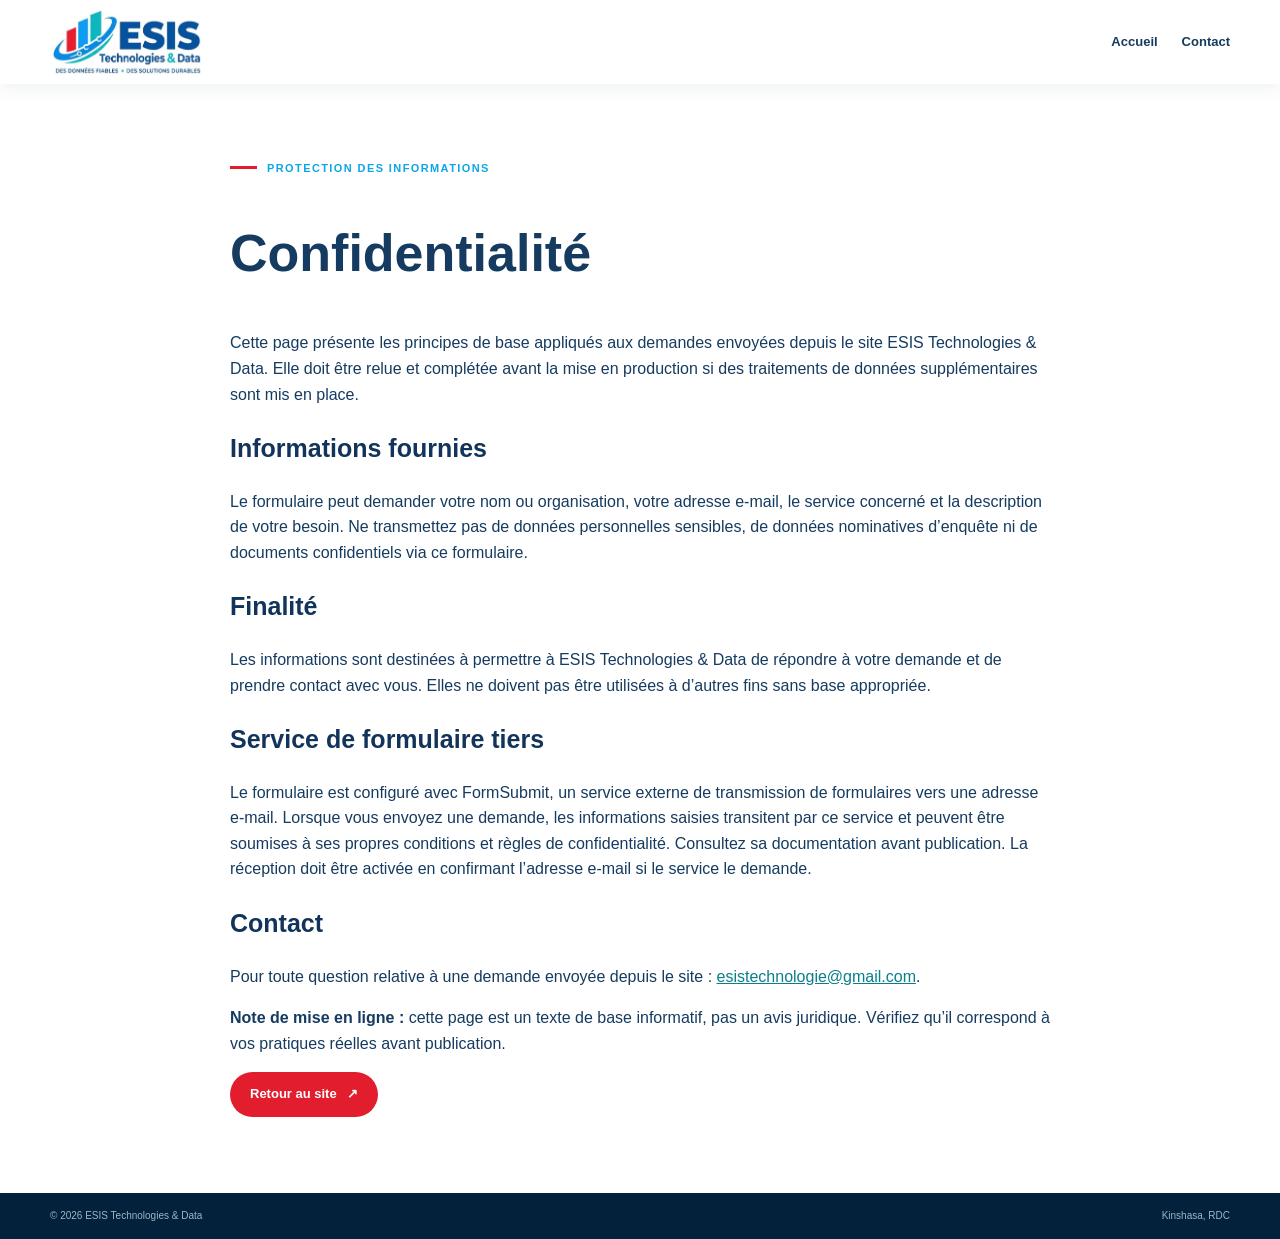
<file: confidentialite.html>
<!doctype html>
<html lang="fr"><head><meta charset="utf-8"><meta name="viewport" content="width=device-width, initial-scale=1"><meta name="theme-color" content="#07529B"><title>Confidentialité | ESIS Technologies & Data</title><link rel="stylesheet" href="styles.css"><script src="config.js" defer></script><script src="script.js" defer></script></head>
<body><header class="site-header"><div class="container nav-wrap"><a class="brand" href="index.html"><img id="logo" src="assets/logo.png" alt="Logo ESIS Technologies & Data" onerror="this.hidden=true;document.getElementById('brand-fallback').hidden=false"><span id="brand-fallback" class="brand-mark" hidden>ESIS</span><span class="brand-text"><strong>ESIS</strong><small>TECHNOLOGIES & DATA</small></span></a><nav class="main-nav" style="display:flex"><a href="index.html">Accueil</a><a href="index.html#contact">Contact</a></nav></div></header>
<main class="section"><div class="container" style="max-width:820px"><p class="eyebrow">Protection des informations</p><h1 style="font-size:clamp(36px,5vw,52px)">Confidentialité</h1><p>Cette page présente les principes de base appliqués aux demandes envoyées depuis le site ESIS Technologies & Data. Elle doit être relue et complétée avant la mise en production si des traitements de données supplémentaires sont mis en place.</p><h2 style="font-size:25px;color:#12345b">Informations fournies</h2><p>Le formulaire peut demander votre nom ou organisation, votre adresse e-mail, le service concerné et la description de votre besoin. Ne transmettez pas de données personnelles sensibles, de données nominatives d’enquête ni de documents confidentiels via ce formulaire.</p><h2 style="font-size:25px;color:#12345b">Finalité</h2><p>Les informations sont destinées à permettre à ESIS Technologies & Data de répondre à votre demande et de prendre contact avec vous. Elles ne doivent pas être utilisées à d’autres fins sans base appropriée.</p><h2 style="font-size:25px;color:#12345b">Service de formulaire tiers</h2><p>Le formulaire est configuré avec FormSubmit, un service externe de transmission de formulaires vers une adresse e-mail. Lorsque vous envoyez une demande, les informations saisies transitent par ce service et peuvent être soumises à ses propres conditions et règles de confidentialité. Consultez sa documentation avant publication. La réception doit être activée en confirmant l’adresse e-mail si le service le demande.</p><h2 style="font-size:25px;color:#12345b">Contact</h2><p>Pour toute question relative à une demande envoyée depuis le site : <a href="mailto:esistechnologie@gmail.com" style="color:#087f8c;text-decoration:underline">esistechnologie@gmail.com</a>.</p><p><strong>Note de mise en ligne :</strong> cette page est un texte de base informatif, pas un avis juridique. Vérifiez qu’il correspond à vos pratiques réelles avant publication.</p><a class="button button-primary" href="index.html">Retour au site <span>↗</span></a></div></main><footer class="site-footer"><div class="container footer-bottom"><span>© <span id="year"></span> ESIS Technologies & Data</span><span>Kinshasa, RDC</span></div></footer></body></html>
</file>
<file: styles.css>
:root{--navy:#07345b;--navy2:#052744;--blue:#0ea5e9;--red:#e11d2e;--teal:#14b8a6;--ink:#153b60;--muted:#5c7185;--pale:#eff8fc;--white:#fff;--shadow:0 12px 35px rgba(6,48,83,.10)}*{box-sizing:border-box}html{scroll-behavior:smooth;scroll-padding-top:90px}body{margin:0;font-family:Inter,Arial,Helvetica,sans-serif;color:var(--ink);line-height:1.6;background:#fff}img{max-width:100%;display:block}a{color:inherit;text-decoration:none}.container{width:min(1180px,calc(100% - 44px));margin-inline:auto}.skip-link{position:absolute;left:-9999px}.skip-link:focus{left:12px;top:12px;z-index:100;background:#fff;padding:10px}.site-header{position:sticky;top:0;z-index:50;background:rgba(255,255,255,.97);box-shadow:0 3px 18px rgba(7,52,91,.08)}.nav-wrap{min-height:84px;display:flex;align-items:center;justify-content:space-between;gap:24px}.brand{display:flex;align-items:center;flex:0 0 auto;width:250px;min-width:0}.brand img{display:block;width:100%;height:auto;max-height:68px;object-fit:contain;object-position:left center}.brand-text{display:none}.main-nav{display:flex;align-items:center;gap:24px;font-size:13px;font-weight:700}.main-nav a{transition:color .2s}.main-nav a:hover{color:var(--blue)}.main-nav .nav-cta{padding:12px 18px;background:#13a85a;color:#fff;border-radius:7px}.menu-toggle{display:none;border:0;background:var(--navy);color:#fff;padding:10px 14px;border-radius:7px}.hero{position:relative;overflow:hidden;color:#fff;background:var(--navy2);isolation:isolate}.hero-bg{position:absolute;inset:0;z-index:-2;background:linear-gradient(90deg,rgba(3,37,66,.98) 0%,rgba(5,53,91,.92) 42%,rgba(5,53,91,.12) 100%),url('https://images.unsplash.com/photo-1497366754035-f200968a6e72?auto=format&fit=crop&w=1800&q=85') center/cover}.hero-inner{min-height:440px;display:grid;grid-template-columns:1.05fr .95fr;align-items:center;gap:42px;padding-top:45px;padding-bottom:45px}.eyebrow{font-size:11px;letter-spacing:1.4px;text-transform:uppercase;color:var(--blue);font-weight:800;margin:0 0 12px}.eyebrow:before{content:"";display:inline-block;width:27px;height:3px;background:var(--red);margin:0 10px 3px 0}.eyebrow.light{color:#e7f7ff}.hero h1{font-size:clamp(34px,4vw,52px);line-height:1.08;letter-spacing:-1.5px;margin:0 0 20px;color:#fff}.hero h1 em{font-style:normal;color:#23d0d1}.hero-lead{max-width:590px;color:#e2edf6;font-size:16px;line-height:1.7}.hero-actions{display:flex;gap:12px;flex-wrap:wrap;margin-top:24px}.button{display:inline-flex;align-items:center;justify-content:center;gap:10px;padding:12px 20px;border:0;border-radius:30px;font-size:13px;font-weight:800;cursor:pointer;transition:transform .2s,box-shadow .2s}.button:hover{transform:translateY(-2px);box-shadow:0 8px 20px #001e3c35}.button-primary{background:var(--red);color:#fff}.button-outline{border:1px solid #fff;color:#fff;background:transparent}.hero-note{font-size:12px;color:#d1e7f7;margin-top:22px}.hero-image-wrap{position:relative;min-height:300px;border-radius:14px;overflow:hidden;box-shadow:0 22px 55px #001a2f60;border:1px solid #ffffff3d}.hero-image-wrap>img{width:100%;height:330px;object-fit:cover}.image-tag{position:absolute;bottom:16px;left:16px;background:#fff;color:var(--navy);padding:10px 14px;border-radius:8px;font-size:12px;font-weight:800;box-shadow:var(--shadow)}.tag-dot{display:inline-block;width:8px;height:8px;border-radius:50%;background:var(--teal);margin-right:7px}.section{padding:76px 0}.about-grid{display:grid;grid-template-columns:.9fr 1.1fr;gap:48px;align-items:center}.about-image{position:relative;border-radius:12px;overflow:hidden;box-shadow:var(--shadow)}.about-image img{height:350px;width:100%;object-fit:cover}.image-caption{position:absolute;bottom:0;left:0;right:0;background:linear-gradient(transparent,#042c4be8);padding:45px 22px 18px;color:#fff;font-size:14px;font-weight:700}.about-copy h2,.section-heading h2,.advantages h2{font-size:clamp(28px,3vw,37px);line-height:1.15;letter-spacing:-.7px;margin:0 0 18px;color:var(--navy)}.about-copy>p:not(.eyebrow){color:#4f6880;font-size:14px}.values{display:grid;grid-template-columns:repeat(4,1fr);gap:12px;margin-top:25px}.values div{text-align:center;border-right:1px solid #d9e7f0;padding:0 5px;display:flex;align-items:center;flex-direction:column}.values div:last-child{border:0}.values span{font-size:26px;color:var(--blue);line-height:1.2}.values strong{font-size:12px;color:var(--navy);margin-top:7px}.values small{font-size:10px;color:var(--muted);line-height:1.35;margin-top:3px}.domains{background:linear-gradient(180deg,#eef9fd,#f8fcfe)}.section-heading{margin-bottom:30px;display:flex;align-items:end;justify-content:space-between;gap:30px}.section-heading>p:last-child{max-width:390px;color:var(--muted);font-size:14px;margin:0 0 5px}.section-heading.centered{display:block;text-align:center}.section-heading.centered h2{margin-bottom:8px}.section-heading.centered>p:last-child{max-width:700px;margin:0 auto;color:var(--muted)}.service-grid{display:grid;grid-template-columns:repeat(5,minmax(0,1fr));gap:17px}.service-card{background:#fff;border-radius:9px;overflow:hidden;box-shadow:0 8px 25px rgba(9,55,90,.08);transition:transform .22s,box-shadow .22s;border:1px solid #e3edf3}.service-card:hover{transform:translateY(-5px);box-shadow:var(--shadow)}.service-photo{height:145px;overflow:hidden;background:#dbeaf2}.service-photo img{width:100%;height:100%;object-fit:cover;transition:transform .4s}.service-card:hover .service-photo img{transform:scale(1.05)}.service-body{padding:0 17px 20px;position:relative}.service-icon{width:43px;height:43px;border-radius:50%;display:flex;align-items:center;justify-content:center;color:#fff;font-size:21px;font-weight:800;margin-top:-22px;position:relative;border:3px solid white}.service-icon.blue{background:var(--blue)}.service-icon.red{background:var(--red)}.service-icon.teal{background:var(--teal)}.service-icon.orange{background:#f59e0b}.service-icon.purple{background:#8b45b5}.service-card h3{font-size:17px;line-height:1.25;color:var(--navy);margin:12px 0 9px}.service-card p{font-size:12px;color:#526c82;line-height:1.6;min-height:95px;margin:0 0 15px}.text-link{font-size:12px;font-weight:800;color:#008bd2}.text-link span{margin-left:4px}.advantages{padding:65px 0}.advantages-grid{display:grid;grid-template-columns:1fr 1fr;gap:28px}.advantage-panel,.method-panel{border-radius:12px;padding:32px;background:#eff9fd}.advantage-panel>p:not(.eyebrow),.method-panel>p:not(.eyebrow){font-size:13px;color:var(--muted)}.advantages h2{font-size:30px;margin-bottom:10px}.advantage-list{margin-top:23px;display:grid;gap:15px}.advantage-list>div{display:flex;gap:12px;align-items:flex-start}.advantage-list>div>span{display:grid;place-items:center;flex:0 0 29px;height:29px;border-radius:8px;background:#d9f4fb;color:#008acb;font-weight:900}.advantage-list p{margin:0;display:flex;flex-direction:column}.advantage-list strong{font-size:13px;color:var(--navy)}.advantage-list small{font-size:12px;color:var(--muted)}.method-panel{background:#fff;border:1px solid #e3edf3}.method-steps{display:flex;align-items:flex-start;justify-content:space-between;gap:8px;margin-top:34px}.method-steps>div{display:flex;flex-direction:column;align-items:center;text-align:center;flex:1}.method-steps b{width:38px;height:38px;display:grid;place-items:center;border-radius:50%;color:#fff;font-size:17px;margin-bottom:12px;box-shadow:0 4px 10px #002c4b1c}.step-blue{background:var(--blue)}.step-teal{background:var(--teal)}.step-orange{background:#f59e0b}.step-purple{background:#8b45b5}.method-steps strong{font-size:12px;color:var(--navy)}.method-steps small{font-size:10px;color:var(--muted)}.method-steps>i{font-style:normal;color:#8da7b8;margin-top:8px}.contact-section{background:linear-gradient(110deg,#052b4b,#075080);color:#fff;padding:65px 0;position:relative;overflow:hidden}.contact-grid{display:grid;grid-template-columns:.85fr 1.15fr;gap:55px;align-items:start}.contact-copy h2{font-size:clamp(30px,3vw,39px);line-height:1.15;color:#fff;margin:0 0 18px}.contact-copy>p:not(.eyebrow){color:#d7e7f3;font-size:14px}.contact-methods{display:grid;gap:14px;margin-top:27px}.contact-methods>a,.contact-location{display:flex;align-items:center;gap:13px;color:#fff}.method-icon{width:40px;height:40px;border-radius:50%;display:grid;place-items:center;background:#ffffff1a;color:#67ddff;font-size:19px;flex:0 0 auto}.contact-methods a>span:nth-child(2),.contact-location>span:nth-child(2){display:flex;flex-direction:column;min-width:0}.contact-methods small,.contact-location small{font-size:11px;color:#b8d5e8}.contact-methods strong,.contact-location strong{font-size:13px;overflow-wrap:anywhere}.contact-methods b{margin-left:auto}.contact-form{background:#fff;color:var(--navy);border-radius:12px;padding:28px;box-shadow:0 18px 45px #001a2e3b}.form-heading{display:flex;justify-content:space-between;align-items:center;gap:12px;margin-bottom:20px}.form-heading strong{font-size:20px}.form-heading span{font-size:10px;color:var(--muted)}.contact-form label{display:block;font-size:12px;font-weight:800;margin:13px 0 6px}.contact-form label em{font-style:normal;color:var(--red)}.contact-form input:not([type=checkbox]),.contact-form select,.contact-form textarea{width:100%;border:1px solid #d6e2ea;border-radius:6px;padding:12px;font:inherit;font-size:12px;color:var(--navy);background:#fbfdff}.contact-form input:focus,.contact-form select:focus,.contact-form textarea:focus{outline:2px solid #9eddf8;border-color:var(--blue)}.form-row{display:grid;grid-template-columns:1fr 1fr;gap:13px}.form-row>div{min-width:0}.contact-form textarea{resize:vertical}.contact-form .consent{display:flex;gap:9px;align-items:flex-start;font-weight:400;color:var(--muted);line-height:1.4}.consent input{margin-top:3px}.form-submit{width:100%;border-radius:6px;margin-top:12px}.form-footnote{font-size:10px;color:#73879a;line-height:1.5}.site-footer{background:#03213a;color:#c7d8e5}.footer-top{padding:26px 0;display:flex;align-items:center;justify-content:space-between;gap:20px;border-bottom:1px solid #ffffff24}.footer-brand{font-size:26px;font-weight:900;color:#fff;line-height:1;display:flex;flex-direction:column}.footer-brand span{font-size:9px;letter-spacing:1px}.footer-top p{font-size:12px}.footer-links{display:flex;gap:15px;flex-wrap:wrap;font-size:11px}.footer-links a:hover,.footer-bottom a:hover{color:#fff}.footer-bottom{padding:15px 0;display:flex;justify-content:space-between;gap:15px;flex-wrap:wrap;font-size:10px;color:#9fb5c7}
@media(max-width:1050px){.main-nav{gap:13px;font-size:12px}.brand{width:205px}.brand img{width:100%;max-height:70px}.service-grid{grid-template-columns:repeat(3,minmax(0,1fr))}.service-card p{min-height:75px}.hero-inner{gap:25px}.hero-image-wrap>img{height:300px}}@media(max-width:760px){.container{width:min(100% - 30px,600px)}.nav-wrap{min-height:72px}.brand{width:175px}.brand img{width:100%;max-height:58px}.menu-toggle{display:block}.main-nav{display:none;position:absolute;top:72px;left:0;right:0;background:#fff;padding:16px 22px 22px;box-shadow:0 12px 20px #03213a18;align-items:stretch;flex-direction:column;gap:0}.main-nav.open{display:flex}.main-nav a{padding:12px 4px;border-bottom:1px solid #eaf0f4}.main-nav .nav-cta{text-align:center;margin-top:10px;border:0;padding:12px}.hero-inner{grid-template-columns:1fr;padding-top:50px;padding-bottom:35px}.hero h1{font-size:38px}.hero-image-wrap{min-height:220px}.hero-image-wrap>img{height:230px}.hero-bg{background:linear-gradient(90deg,rgba(3,37,66,.96),rgba(5,53,91,.83)),url('https://images.unsplash.com/photo-1497366754035-f200968a6e72?auto=format&fit=crop&w=1200&q=80') center/cover}.section{padding:54px 0}.about-grid,.advantages-grid,.contact-grid{grid-template-columns:1fr;gap:28px}.about-image img{height:260px}.about-copy h2,.section-heading h2{font-size:30px}.values{grid-template-columns:repeat(2,1fr);row-gap:20px}.values div:nth-child(2){border:0}.section-heading{display:block}.section-heading>p:last-child{margin-top:12px}.service-grid{grid-template-columns:repeat(2,minmax(0,1fr));gap:13px}.service-photo{height:125px}.service-body{padding-inline:13px}.service-card h3{font-size:15px}.service-card p{font-size:12px;min-height:125px}.advantages{padding:48px 0}.advantage-panel,.method-panel{padding:24px 20px}.method-steps{gap:3px}.method-steps>i{display:none}.method-steps strong{font-size:11px}.method-steps small{font-size:9px}.contact-section{padding:50px 0}.contact-grid{gap:28px}.contact-form{padding:22px 18px}.footer-top{align-items:flex-start;flex-direction:column;gap:12px}.footer-bottom{gap:9px}.form-row{grid-template-columns:1fr}}@media(max-width:420px){.service-grid{grid-template-columns:1fr}.service-photo{height:180px}.service-card p{min-height:0}.hero h1{font-size:33px}.hero-actions .button{width:100%}.values{gap:14px}.form-heading{align-items:flex-start;flex-direction:column}}
</file>
